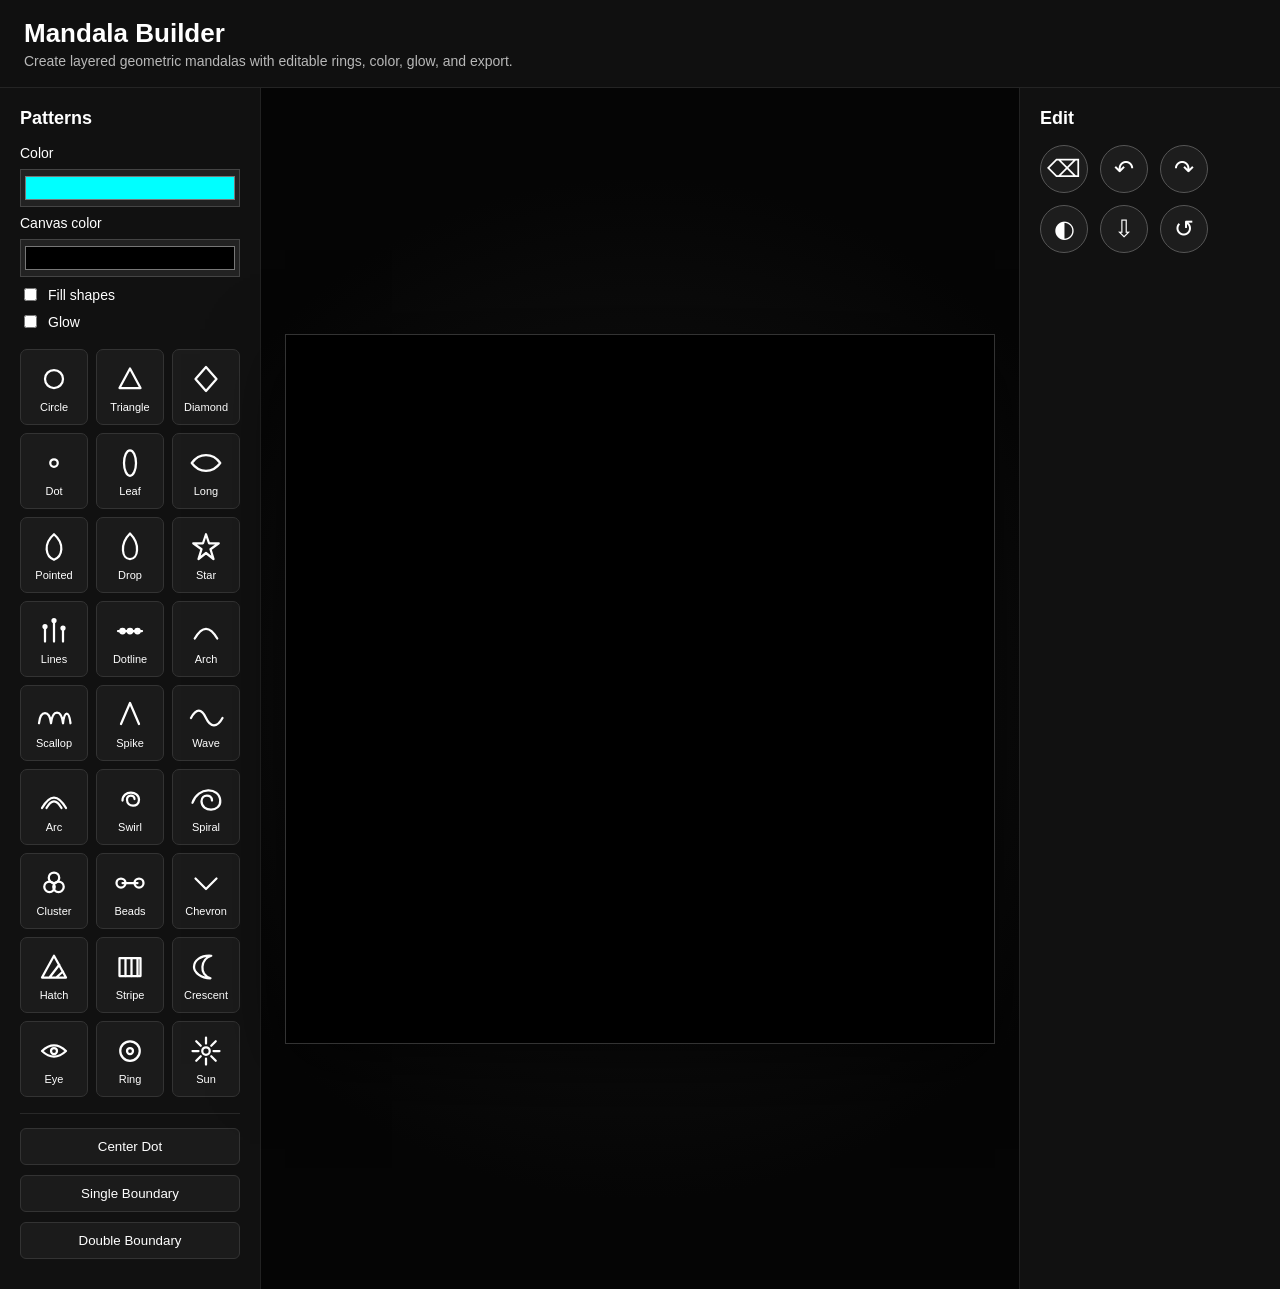
<file: index.html>
<!DOCTYPE html>
<html>
<head>
    <title>Mandala Builder</title>
    <link rel="stylesheet" href="style.css">
</head>

<body>

<header class="app-header">
    <div>
        <h1>Mandala Builder</h1>
        <p>Create layered geometric mandalas with editable rings, color, glow, and export.</p>
    </div>
</header>

<div class="container">

    <div class="sidebar">

        <h2>Patterns</h2>

        <div class="style-controls">
            <label for="colorPicker">Color</label>
            <input id="colorPicker" type="color" value="#00ffff">

            <label for="backgroundPicker">Canvas color</label>
            <input id="backgroundPicker" type="color" value="#000000">

            <label class="checkbox-control">
                <input id="fillToggle" type="checkbox">
                Fill shapes
            </label>

            <label class="checkbox-control">
                <input id="glowToggle" type="checkbox">
                Glow
            </label>
        </div>

        <div class="motif-grid">
            <button class="motif-button" onclick="addRing('circle')" title="Circle"><svg viewBox="0 0 48 48"><circle cx="24" cy="24" r="12"/></svg><span>Circle</span></button>
            <button class="motif-button" onclick="addRing('triangle')" title="Triangle"><svg viewBox="0 0 48 48"><path d="M24 10 L38 36 L10 36 Z"/></svg><span>Triangle</span></button>
            <button class="motif-button" onclick="addRing('diamond')" title="Diamond"><svg viewBox="0 0 48 48"><path d="M24 8 L38 24 L24 40 L10 24 Z"/></svg><span>Diamond</span></button>
            <button class="motif-button" onclick="addRing('dot')" title="Dot"><svg viewBox="0 0 48 48"><circle cx="24" cy="24" r="5"/></svg><span>Dot</span></button>
            <button class="motif-button" onclick="addRing('leaf')" title="Leaf"><svg viewBox="0 0 48 48"><ellipse cx="24" cy="24" rx="8" ry="17"/></svg><span>Leaf</span></button>
            <button class="motif-button" onclick="addRing('long-petal')" title="Long Drop"><svg viewBox="0 0 48 48"><path d="M5 24 C15 10 33 10 43 24 C33 38 15 38 5 24 Z"/></svg><span>Long</span></button>
            <button class="motif-button" onclick="addRing('pointed-petal')" title="Pointed Petal"><svg viewBox="0 0 48 48"><path d="M24 7 C39 20 35 37 24 41 C13 37 9 20 24 7 Z"/></svg><span>Pointed</span></button>
            <button class="motif-button" onclick="addRing('teardrop')" title="Drop Petal"><svg viewBox="0 0 48 48"><path d="M24 6 C38 20 35 40 24 40 C13 40 10 20 24 6 Z"/></svg><span>Drop</span></button>
            <button class="motif-button" onclick="addRing('star')" title="Star"><svg viewBox="0 0 48 48"><path d="M24 7 L28 19 L41 19 L30 27 L34 40 L24 32 L14 40 L18 27 L7 19 L20 19 Z"/></svg><span>Star</span></button>
            <button class="motif-button" onclick="addRing('line-sprout')" title="Lines"><svg viewBox="0 0 48 48"><path d="M12 38 V18 M24 38 V10 M36 38 V20"/><circle cx="12" cy="18" r="2"/><circle cx="24" cy="10" r="2"/><circle cx="36" cy="20" r="2"/></svg><span>Lines</span></button>
            <button class="motif-button" onclick="addRing('dot-line')" title="Dot Line"><svg viewBox="0 0 48 48"><path d="M8 24 H40"/><circle cx="14" cy="24" r="3"/><circle cx="24" cy="24" r="3"/><circle cx="34" cy="24" r="3"/></svg><span>Dotline</span></button>
            <button class="motif-button" onclick="addRing('arch')" title="Arch"><svg viewBox="0 0 48 48"><path d="M9 34 Q24 8 39 34"/></svg><span>Arch</span></button>
            <button class="motif-button" onclick="addRing('small-arch')" title="Scallop"><svg viewBox="0 0 48 48"><path d="M4 35 C6 17 18 17 20 35 C22 16 34 16 36 35 C38 18 44 18 46 35"/></svg><span>Scallop</span></button>
            <button class="motif-button" onclick="addRing('spike')" title="Spike"><svg viewBox="0 0 48 48"><path d="M12 36 L24 8 L36 36"/></svg><span>Spike</span></button>
            <button class="motif-button" onclick="addRing('wave')" title="Wave"><svg viewBox="0 0 48 48"><path d="M4 28 C11 15 18 15 24 28 C30 41 39 41 46 28"/></svg><span>Wave</span></button>
            <button class="motif-button" onclick="addRing('arc-band')" title="Arc Band"><svg viewBox="0 0 48 48"><path d="M8 36 Q24 8 40 36 M14 36 Q24 18 34 36"/></svg><span>Arc</span></button>
            <button class="motif-button" onclick="addRing('swirl')" title="Swirl"><svg viewBox="0 0 48 48"><path d="M14 26 C14 12 36 12 36 25 C36 36 20 35 20 25 C20 18 30 18 30 24"/></svg><span>Swirl</span></button>
            <button class="motif-button" onclick="addRing('spiral')" title="Spiral"><svg viewBox="0 0 48 48"><path d="M6 29 C13 7 42 8 43 26 C44 42 18 42 18 27 C18 17 32 17 32 26"/></svg><span>Spiral</span></button>
            <button class="motif-button" onclick="addRing('cluster')" title="Cluster"><svg viewBox="0 0 48 48"><circle cx="18" cy="29" r="7"/><circle cx="30" cy="29" r="7"/><circle cx="24" cy="17" r="7"/></svg><span>Cluster</span></button>
            <button class="motif-button" onclick="addRing('bead-link')" title="Bead Link"><svg viewBox="0 0 48 48"><path d="M14 24 H34"/><circle cx="12" cy="24" r="6"/><circle cx="36" cy="24" r="6"/></svg><span>Beads</span></button>
            <button class="motif-button" onclick="addRing('chevron')" title="Chevron"><svg viewBox="0 0 48 48"><path d="M10 18 L24 32 L38 18"/></svg><span>Chevron</span></button>
            <button class="motif-button" onclick="addRing('hatch-triangle')" title="Hatched Triangle"><svg viewBox="0 0 48 48"><path d="M24 9 L40 38 L8 38 Z M18 38 L31 21 M27 38 L36 30"/></svg><span>Hatch</span></button>
            <button class="motif-button" onclick="addRing('stripe-block')" title="Stripe Block"><svg viewBox="0 0 48 48"><rect x="10" y="12" width="28" height="24"/><path d="M18 12 V36 M26 12 V36 M34 12 V36"/></svg><span>Stripe</span></button>
            <button class="motif-button" onclick="addRing('crescent')" title="Crescent"><svg viewBox="0 0 48 48"><path d="M31 9 C17 13 14 34 30 39 C17 39 8 31 8 24 C8 15 17 8 31 9 Z"/></svg><span>Crescent</span></button>
            <button class="motif-button" onclick="addRing('eye')" title="Eye"><svg viewBox="0 0 48 48"><path d="M8 24 Q24 9 40 24 Q24 39 8 24 Z"/><circle cx="24" cy="24" r="4"/></svg><span>Eye</span></button>
            <button class="motif-button" onclick="addRing('ring-dot')" title="Ring Dot"><svg viewBox="0 0 48 48"><circle cx="24" cy="24" r="13"/><circle cx="24" cy="24" r="4"/></svg><span>Ring</span></button>
            <button class="motif-button" onclick="addRing('sunburst')" title="Sunburst"><svg viewBox="0 0 48 48"><circle cx="24" cy="24" r="5"/><path d="M24 6 V14 M24 34 V42 M6 24 H14 M34 24 H42 M11 11 L17 17 M31 31 L37 37 M37 11 L31 17 M17 31 L11 37"/></svg><span>Sun</span></button>
        </div>

        <div class="special-actions">
            <button onclick="addCenterDot()">Center Dot</button>
            <button onclick="addBoundary()">Single Boundary</button>
            <button onclick="addDoubleBoundary()">Double Boundary</button>
        </div>

    </div>

    <div class="canvas-container">

        <svg
            id="mandala"
            width="800"
            height="800"
            viewBox="0 0 800 800">
        </svg>

    </div>

    <div class="tools-panel">

        <h2>Edit</h2>

        <div class="icon-tools">
            <button class="icon-button" onclick="eraseLast()" aria-label="Manual eraser" title="Manual eraser">
                &#9003;
            </button>

            <button class="icon-button" onclick="toggleReverse()" aria-label="Undo" title="Undo">
                &#8630;
            </button>

            <button class="icon-button" onclick="toggleInverse()" aria-label="Redo" title="Redo">
                &#8631;
            </button>

            <button class="icon-button" onclick="toggleInvertElement()" aria-label="Invert element" title="Invert element">
                &#9680;
            </button>

            <button class="icon-button" onclick="downloadArtwork()" aria-label="Download JPG" title="Download JPG">
                &#8681;
            </button>

            <button class="icon-button" onclick="resetCanvas()" aria-label="Reset canvas" title="Reset canvas">
                &#8634;
            </button>
        </div>

    </div>

</div>

<script src="script.js"></script>

</body>
</html>
</file>
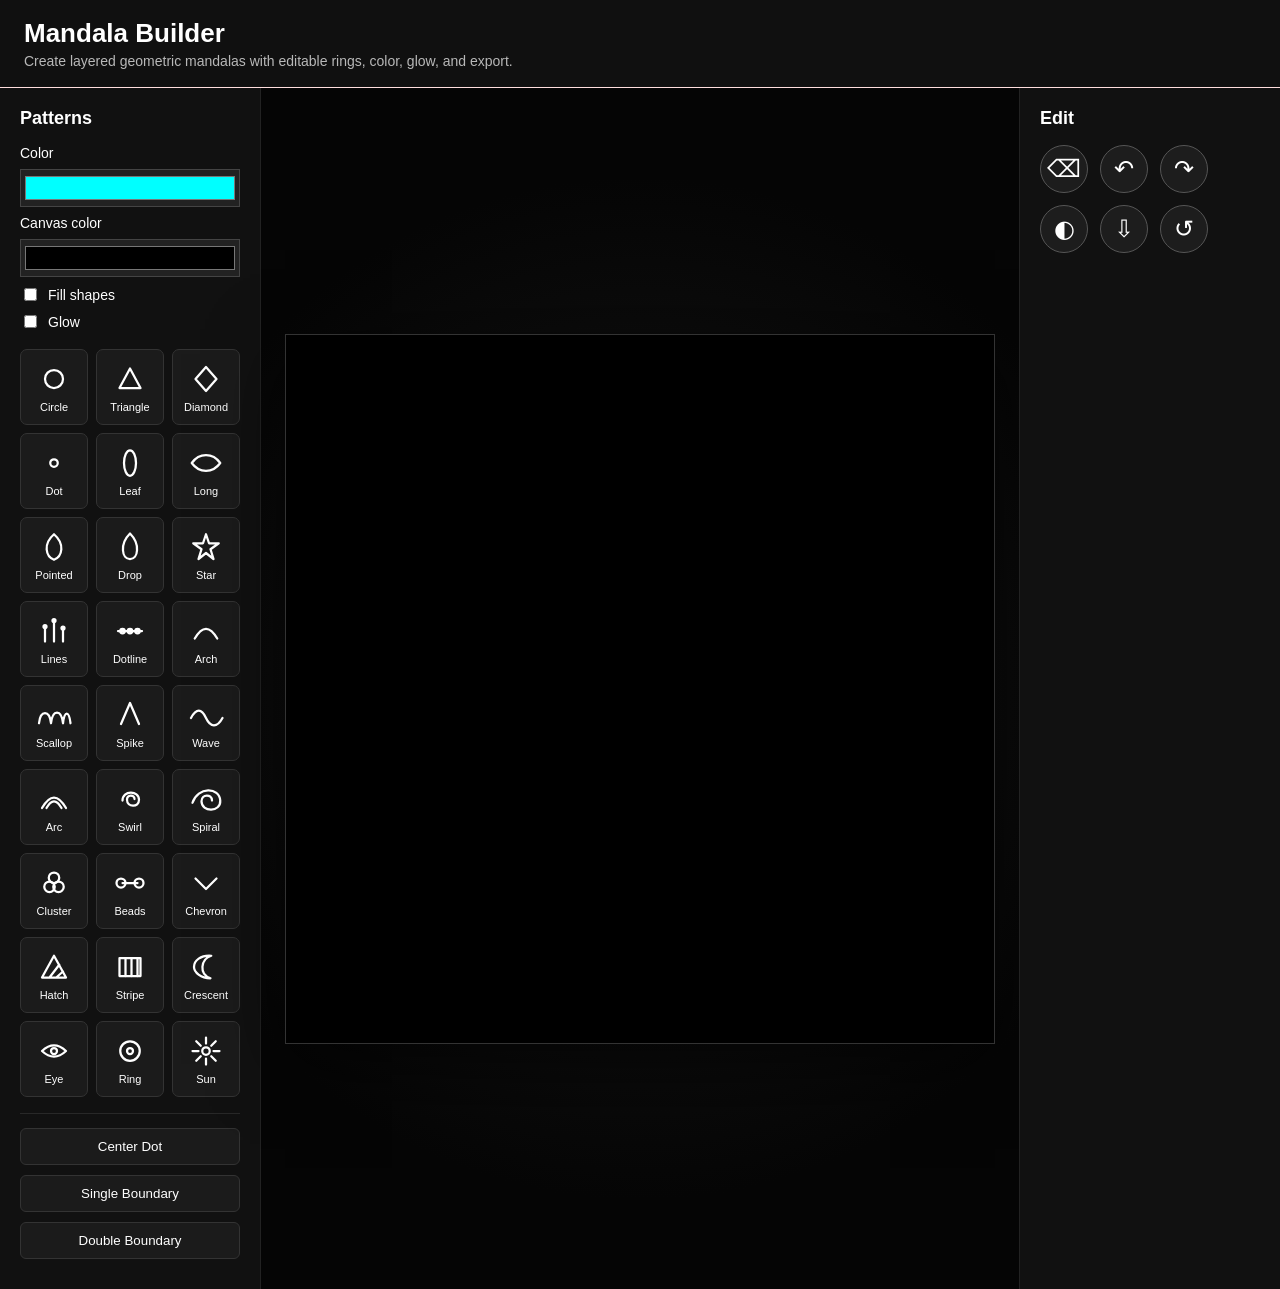
<file: mandala-builder.html>
<!DOCTYPE html>
<html>
<head>
    <title>Mandala Builder</title>
    <style>
body{
    margin:0;
    min-height:100vh;
    background:#070707;
    color:white;
    font-family:Arial, sans-serif;
}

.app-header{
    display:flex;
    align-items:center;
    justify-content:space-between;
    padding:18px 24px;
    border-bottom:1px solid #ffdede;
    background:#101010;
}

.app-header h1{
    margin:0;
    font-size:26px;
    font-weight:700;
}

.app-header p{
    margin:4px 0 0;
    color:#b8b8b8;
    font-size:14px;
}

.container{
    display:flex;
    min-height:calc(100vh - 82px);
}

.sidebar,
.tools-panel{
    width:220px;
    padding:20px;
    background:#111;
}

.sidebar{
    border-right:1px solid #222;
}

.tools-panel{
    border-left:1px solid #222;
}

.sidebar h2,
.tools-panel h2{
    margin:0 0 16px;
    font-size:18px;
}

.style-controls{
    display:grid;
    gap:8px;
    margin-bottom:18px;
}

.style-controls label{
    font-size:14px;
}

.style-controls input[type="color"]{
    width:100%;
    height:38px;
    padding:2px;
    border:1px solid #444;
    background:#222;
}

.checkbox-control{
    display:flex;
    align-items:center;
    gap:8px;
}

.checkbox-control input{
    width:auto;
}

.motif-grid{
    display:grid;
    grid-template-columns:repeat(3, 1fr);
    gap:8px;
    margin-bottom:16px;
}

.motif-button{
    display:flex;
    flex-direction:column;
    align-items:center;
    justify-content:center;
    min-height:76px;
    margin:0;
    padding:8px 4px;
    border-radius:7px;
}

.motif-button svg{
    width:36px;
    height:36px;
    border:0;
    box-shadow:none;
    background:transparent;
    fill:none;
    stroke:currentColor;
    stroke-width:3;
    stroke-linecap:round;
    stroke-linejoin:round;
}

.motif-button span{
    margin-top:5px;
    font-size:11px;
    line-height:1;
}

.special-actions{
    padding-top:14px;
    border-top:1px solid #282828;
}

button{
    width:100%;
    margin-bottom:10px;
    padding:10px;
    border:1px solid #333;
    border-radius:6px;
    background:#1b1b1b;
    color:white;
    cursor:pointer;
}

button:hover{
    border-color:#777;
    background:#242424;
}

.icon-tools{
    display:grid;
    grid-template-columns:repeat(3, 48px);
    gap:12px;
}

.icon-button{
    width:48px;
    height:48px;
    margin:0;
    padding:0;
    border-radius:50%;
    border:1px solid #555;
    background:#1d1d1d;
    color:white;
    font-size:24px;
    line-height:1;
    cursor:pointer;
}

.icon-button:hover,
body.eraser-mode button[onclick="eraseLast()"],
body.invert-element-mode button[onclick="toggleInvertElement()"]{
    border-color:white;
    outline:2px solid white;
}

.canvas-container{
    flex:1;
    display:flex;
    justify-content:center;
    align-items:center;
    padding:24px;
    background:radial-gradient(circle at center, #171717 0%, #050505 72%);
}

#mandala{
    width:min(800px, 100%);
    height:auto;
    background:#000;
    border:1px solid #333;
    box-shadow:0 20px 70px rgba(0,0,0,0.55);
}

body.eraser-mode svg{
    cursor:crosshair;
}

body.invert-element-mode svg{
    cursor:cell;
}

body.eraser-mode svg [data-action],
body.invert-element-mode svg [data-action]{
    cursor:pointer;
}

    </style>
</head>

<body>

<header class="app-header">
    <div>
        <h1>Mandala Builder</h1>
        <p>Create layered geometric mandalas with editable rings, color, glow, and export.</p>
    </div>
</header>

<div class="container">

    <div class="sidebar">

        <h2>Patterns</h2>

        <div class="style-controls">
            <label for="colorPicker">Color</label>
            <input id="colorPicker" type="color" value="#00ffff">

            <label for="backgroundPicker">Canvas color</label>
            <input id="backgroundPicker" type="color" value="#000000">

            <label class="checkbox-control">
                <input id="fillToggle" type="checkbox">
                Fill shapes
            </label>

            <label class="checkbox-control">
                <input id="glowToggle" type="checkbox">
                Glow
            </label>
        </div>

        <div class="motif-grid">
            <button class="motif-button" onclick="addRing('circle')" title="Circle"><svg viewBox="0 0 48 48"><circle cx="24" cy="24" r="12"/></svg><span>Circle</span></button>
            <button class="motif-button" onclick="addRing('triangle')" title="Triangle"><svg viewBox="0 0 48 48"><path d="M24 10 L38 36 L10 36 Z"/></svg><span>Triangle</span></button>
            <button class="motif-button" onclick="addRing('diamond')" title="Diamond"><svg viewBox="0 0 48 48"><path d="M24 8 L38 24 L24 40 L10 24 Z"/></svg><span>Diamond</span></button>
            <button class="motif-button" onclick="addRing('dot')" title="Dot"><svg viewBox="0 0 48 48"><circle cx="24" cy="24" r="5"/></svg><span>Dot</span></button>
            <button class="motif-button" onclick="addRing('leaf')" title="Leaf"><svg viewBox="0 0 48 48"><ellipse cx="24" cy="24" rx="8" ry="17"/></svg><span>Leaf</span></button>
            <button class="motif-button" onclick="addRing('long-petal')" title="Long Drop"><svg viewBox="0 0 48 48"><path d="M5 24 C15 10 33 10 43 24 C33 38 15 38 5 24 Z"/></svg><span>Long</span></button>
            <button class="motif-button" onclick="addRing('pointed-petal')" title="Pointed Petal"><svg viewBox="0 0 48 48"><path d="M24 7 C39 20 35 37 24 41 C13 37 9 20 24 7 Z"/></svg><span>Pointed</span></button>
            <button class="motif-button" onclick="addRing('teardrop')" title="Drop Petal"><svg viewBox="0 0 48 48"><path d="M24 6 C38 20 35 40 24 40 C13 40 10 20 24 6 Z"/></svg><span>Drop</span></button>
            <button class="motif-button" onclick="addRing('star')" title="Star"><svg viewBox="0 0 48 48"><path d="M24 7 L28 19 L41 19 L30 27 L34 40 L24 32 L14 40 L18 27 L7 19 L20 19 Z"/></svg><span>Star</span></button>
            <button class="motif-button" onclick="addRing('line-sprout')" title="Lines"><svg viewBox="0 0 48 48"><path d="M12 38 V18 M24 38 V10 M36 38 V20"/><circle cx="12" cy="18" r="2"/><circle cx="24" cy="10" r="2"/><circle cx="36" cy="20" r="2"/></svg><span>Lines</span></button>
            <button class="motif-button" onclick="addRing('dot-line')" title="Dot Line"><svg viewBox="0 0 48 48"><path d="M8 24 H40"/><circle cx="14" cy="24" r="3"/><circle cx="24" cy="24" r="3"/><circle cx="34" cy="24" r="3"/></svg><span>Dotline</span></button>
            <button class="motif-button" onclick="addRing('arch')" title="Arch"><svg viewBox="0 0 48 48"><path d="M9 34 Q24 8 39 34"/></svg><span>Arch</span></button>
            <button class="motif-button" onclick="addRing('small-arch')" title="Scallop"><svg viewBox="0 0 48 48"><path d="M4 35 C6 17 18 17 20 35 C22 16 34 16 36 35 C38 18 44 18 46 35"/></svg><span>Scallop</span></button>
            <button class="motif-button" onclick="addRing('spike')" title="Spike"><svg viewBox="0 0 48 48"><path d="M12 36 L24 8 L36 36"/></svg><span>Spike</span></button>
            <button class="motif-button" onclick="addRing('wave')" title="Wave"><svg viewBox="0 0 48 48"><path d="M4 28 C11 15 18 15 24 28 C30 41 39 41 46 28"/></svg><span>Wave</span></button>
            <button class="motif-button" onclick="addRing('arc-band')" title="Arc Band"><svg viewBox="0 0 48 48"><path d="M8 36 Q24 8 40 36 M14 36 Q24 18 34 36"/></svg><span>Arc</span></button>
            <button class="motif-button" onclick="addRing('swirl')" title="Swirl"><svg viewBox="0 0 48 48"><path d="M14 26 C14 12 36 12 36 25 C36 36 20 35 20 25 C20 18 30 18 30 24"/></svg><span>Swirl</span></button>
            <button class="motif-button" onclick="addRing('spiral')" title="Spiral"><svg viewBox="0 0 48 48"><path d="M6 29 C13 7 42 8 43 26 C44 42 18 42 18 27 C18 17 32 17 32 26"/></svg><span>Spiral</span></button>
            <button class="motif-button" onclick="addRing('cluster')" title="Cluster"><svg viewBox="0 0 48 48"><circle cx="18" cy="29" r="7"/><circle cx="30" cy="29" r="7"/><circle cx="24" cy="17" r="7"/></svg><span>Cluster</span></button>
            <button class="motif-button" onclick="addRing('bead-link')" title="Bead Link"><svg viewBox="0 0 48 48"><path d="M14 24 H34"/><circle cx="12" cy="24" r="6"/><circle cx="36" cy="24" r="6"/></svg><span>Beads</span></button>
            <button class="motif-button" onclick="addRing('chevron')" title="Chevron"><svg viewBox="0 0 48 48"><path d="M10 18 L24 32 L38 18"/></svg><span>Chevron</span></button>
            <button class="motif-button" onclick="addRing('hatch-triangle')" title="Hatched Triangle"><svg viewBox="0 0 48 48"><path d="M24 9 L40 38 L8 38 Z M18 38 L31 21 M27 38 L36 30"/></svg><span>Hatch</span></button>
            <button class="motif-button" onclick="addRing('stripe-block')" title="Stripe Block"><svg viewBox="0 0 48 48"><rect x="10" y="12" width="28" height="24"/><path d="M18 12 V36 M26 12 V36 M34 12 V36"/></svg><span>Stripe</span></button>
            <button class="motif-button" onclick="addRing('crescent')" title="Crescent"><svg viewBox="0 0 48 48"><path d="M31 9 C17 13 14 34 30 39 C17 39 8 31 8 24 C8 15 17 8 31 9 Z"/></svg><span>Crescent</span></button>
            <button class="motif-button" onclick="addRing('eye')" title="Eye"><svg viewBox="0 0 48 48"><path d="M8 24 Q24 9 40 24 Q24 39 8 24 Z"/><circle cx="24" cy="24" r="4"/></svg><span>Eye</span></button>
            <button class="motif-button" onclick="addRing('ring-dot')" title="Ring Dot"><svg viewBox="0 0 48 48"><circle cx="24" cy="24" r="13"/><circle cx="24" cy="24" r="4"/></svg><span>Ring</span></button>
            <button class="motif-button" onclick="addRing('sunburst')" title="Sunburst"><svg viewBox="0 0 48 48"><circle cx="24" cy="24" r="5"/><path d="M24 6 V14 M24 34 V42 M6 24 H14 M34 24 H42 M11 11 L17 17 M31 31 L37 37 M37 11 L31 17 M17 31 L11 37"/></svg><span>Sun</span></button>
        </div>

        <div class="special-actions">
            <button onclick="addCenterDot()">Center Dot</button>
            <button onclick="addBoundary()">Single Boundary</button>
            <button onclick="addDoubleBoundary()">Double Boundary</button>
        </div>

    </div>

    <div class="canvas-container">

        <svg
            id="mandala"
            width="800"
            height="800"
            viewBox="0 0 800 800">
        </svg>

    </div>

    <div class="tools-panel">

        <h2>Edit</h2>

        <div class="icon-tools">
            <button class="icon-button" onclick="eraseLast()" aria-label="Manual eraser" title="Manual eraser">
                &#9003;
            </button>

            <button class="icon-button" onclick="toggleReverse()" aria-label="Undo" title="Undo">
                &#8630;
            </button>

            <button class="icon-button" onclick="toggleInverse()" aria-label="Redo" title="Redo">
                &#8631;
            </button>

            <button class="icon-button" onclick="toggleInvertElement()" aria-label="Invert element" title="Invert element">
                &#9680;
            </button>

            <button class="icon-button" onclick="downloadArtwork()" aria-label="Download JPG" title="Download JPG">
                &#8681;
            </button>

            <button class="icon-button" onclick="resetCanvas()" aria-label="Reset canvas" title="Reset canvas">
                &#8634;
            </button>
        </div>

    </div>

</div>

<script>
const svg = document.getElementById("mandala");
const colorPicker = document.getElementById("colorPicker");
const backgroundPicker = document.getElementById("backgroundPicker");
const fillToggle = document.getElementById("fillToggle");
const glowToggle = document.getElementById("glowToggle");

const SVG_NS = "http://www.w3.org/2000/svg";
const CENTER_X = 400;
const CENTER_Y = 400;
const DEFAULT_MOTIF_SPACING = 32;
const MIN_MOTIFS_PER_RING = 18;
const MAX_MOTIFS_PER_RING = 96;
const MOTIF_SPACING = {
    "long-petal": 52,
    "line-sprout": 42,
    "dot-line": 40,
    "small-arch": 46,
    "wave": 48,
    "arc-band": 48,
    "swirl": 38,
    "spiral": 46,
    "cluster": 42,
    "bead-link": 48,
    "chevron": 38,
    "hatch-triangle": 42,
    "stripe-block": 40,
    "eye": 44,
    "sunburst": 42,
    "star": 34,
    "teardrop": 34,
    "pointed-petal": 36,
    "leaf": 32,
    "triangle": 34,
    "diamond": 34,
    "circle": 30,
    "ring-dot": 34,
    "crescent": 38
};

let currentRadius = 50;
let eraserMode = false;
let invertElementMode = false;
const actionHistory = [];
const removedActions = [];

const defs = createSvgElement("defs", {});
const glowFilter = createSvgElement("filter", {
    id: "glow",
    x: "-50%",
    y: "-50%",
    width: "200%",
    height: "200%"
});
const blur = createSvgElement("feGaussianBlur", {
    stdDeviation: 4,
    result: "coloredBlur"
});
const merge = createSvgElement("feMerge", {});
const glowMerge = createSvgElement("feMergeNode", {
    in: "coloredBlur"
});
const shapeMerge = createSvgElement("feMergeNode", {
    in: "SourceGraphic"
});

merge.appendChild(glowMerge);
merge.appendChild(shapeMerge);
glowFilter.appendChild(blur);
glowFilter.appendChild(merge);
defs.appendChild(glowFilter);
svg.appendChild(defs);

const backgroundRect = createSvgElement("rect", {
    x: 0,
    y: 0,
    width: 800,
    height: 800,
    fill: backgroundPicker.value
});

svg.appendChild(backgroundRect);
backgroundPicker.addEventListener("input", () => {
    backgroundRect.setAttribute("fill", backgroundPicker.value);
});

function createSvgElement(tag, attributes) {
    const element = document.createElementNS(SVG_NS, tag);

    Object.entries(attributes).forEach(([name, value]) => {
        element.setAttribute(name, value);
    });

    return element;
}

function polygonPoints(points) {
    return points.map(([x, y]) => `${x},${y}`).join(" ");
}

function starPoints(cx, cy, outerRadius, innerRadius, points = 5) {
    const coords = [];

    for (let i = 0; i < points * 2; i++) {
        const radius = i % 2 === 0 ? outerRadius : innerRadius;
        const angle = -Math.PI / 2 + (i * Math.PI) / points;

        coords.push([
            cx + radius * Math.cos(angle),
            cy + radius * Math.sin(angle)
        ]);
    }

    return polygonPoints(coords);
}

function getCurrentStyle(canFill = true) {
    const color = colorPicker.value;
    const shouldFill = canFill && fillToggle.checked;
    const style = {
        fill: shouldFill ? color : "none",
        stroke: color,
        "stroke-width": 2
    };

    if (glowToggle.checked) {
        style.filter = "url(#glow)";
    }

    return style;
}

function styleAttributes(extraAttributes = {}, canFill = true) {
    return {
        ...getCurrentStyle(canFill),
        ...extraAttributes
    };
}

function recordAction(action) {
    actionHistory.push(action);
    removedActions.length = 0;
}

function updateEraserMode() {
    document.body.classList.toggle("eraser-mode", eraserMode);
}

function updateInvertElementMode() {
    document.body.classList.toggle("invert-element-mode", invertElementMode);
}

function removeActionAt(index) {
    const action = actionHistory.splice(index, 1)[0];

    if (!action) {
        return;
    }

    action.removedFromEnd = index === actionHistory.length;
    action.element.remove();
    removedActions.push(action);

    if (action.removedFromEnd) {
        currentRadius = action.previousRadius;
    }
}

function removeLastOfType(type) {
    const index = actionHistory.map(action => action.type).lastIndexOf(type);

    if (index === -1) {
        return;
    }

    removeActionAt(index);
}

function findActionIndexByElement(element) {
    return actionHistory.findIndex(action => action.element === element);
}

function getActionGroup(element) {
    let currentElement = element;

    while (currentElement && currentElement !== svg) {
        if (currentElement.getAttribute("data-action")) {
            return currentElement;
        }

        currentElement = currentElement.parentNode;
    }

    return null;
}

function invertHexColor(color) {
    const trimmedColor = color.trim();

    if (!trimmedColor.startsWith("#")) {
        return trimmedColor;
    }

    const hex = trimmedColor.slice(1);
    const fullHex = hex.length === 3
        ? hex.split("").map(character => character + character).join("")
        : hex;

    if (fullHex.length !== 6) {
        return trimmedColor;
    }

    const inverted = (0xFFFFFF ^ parseInt(fullHex, 16))
        .toString(16)
        .padStart(6, "0");

    return `#${inverted}`;
}

function invertElementColors(actionGroup) {
    const elements = [actionGroup, ...actionGroup.querySelectorAll("*")];

    elements.forEach(element => {
        ["fill", "stroke"].forEach(attribute => {
            const color = element.getAttribute(attribute);

            if (color && color !== "none") {
                element.setAttribute(attribute, invertHexColor(color));
            }
        });
    });
}

function motifGroup(children) {
    const group = createSvgElement("g", {});

    children.forEach(child => group.appendChild(child));

    return group;
}

function tangentRotation(angle, x, y) {
    return `rotate(${angle + 90} ${x} ${y})`;
}

function getMotifCount(radius, type) {
    const circumference = 2 * Math.PI * radius;
    const spacing = MOTIF_SPACING[type] || DEFAULT_MOTIF_SPACING;
    const count = Math.floor(circumference / spacing);

    return Math.max(MIN_MOTIFS_PER_RING, Math.min(MAX_MOTIFS_PER_RING, count));
}

function drawMotif(type, x, y, angle) {
    let motif;

    if (type === "circle") {
        motif = createSvgElement("circle", styleAttributes({
            cx: x,
            cy: y,
            r: 10
        }));
    }

    if (type === "triangle") {
        motif = createSvgElement("polygon", styleAttributes({
            points: polygonPoints([
                [x, y - 16],
                [x - 12, y + 12],
                [x + 12, y + 12]
            ]),
            transform: `rotate(${angle + 90} ${x} ${y})`
        }));
    }

    if (type === "long-petal") {
        motif = createSvgElement("path", styleAttributes({
            d: [
                `M ${x - 23} ${y}`,
                `C ${x - 10} ${y - 13}, ${x + 10} ${y - 13}, ${x + 23} ${y}`,
                `C ${x + 10} ${y + 13}, ${x - 10} ${y + 13}, ${x - 23} ${y}`,
                "Z"
            ].join(" "),
            transform: tangentRotation(angle, x, y)
        }));
    }

    if (type === "leaf") {
        motif = createSvgElement("ellipse", styleAttributes({
            cx: x,
            cy: y,
            rx: 8,
            ry: 18,
            transform: `rotate(${angle} ${x} ${y})`
        }));
    }

    if (type === "diamond") {
        motif = createSvgElement("polygon", styleAttributes({
            points: polygonPoints([
                [x, y - 18],
                [x + 10, y],
                [x, y + 18],
                [x - 10, y]
            ]),
            transform: `rotate(${angle} ${x} ${y})`
        }));
    }

    if (type === "pointed-petal") {
        motif = createSvgElement("path", styleAttributes({
            d: [
                `M ${x} ${y - 24}`,
                `C ${x + 18} ${y - 8}, ${x + 14} ${y + 18}, ${x} ${y + 23}`,
                `C ${x - 14} ${y + 18}, ${x - 18} ${y - 8}, ${x} ${y - 24}`,
                "Z"
            ].join(" "),
            transform: `rotate(${angle} ${x} ${y})`
        }));
    }

    if (type === "dot") {
        motif = createSvgElement("circle", styleAttributes({
            cx: x,
            cy: y,
            r: 4
        }));
    }

    if (type === "line-sprout") {
        motif = motifGroup([
            createSvgElement("path", styleAttributes({
                d: `M ${x - 10} ${y + 13} V ${y - 8} M ${x} ${y + 13} V ${y - 18} M ${x + 10} ${y + 13} V ${y - 4}`,
                "stroke-linecap": "round"
            }, false)),
            createSvgElement("circle", styleAttributes({ cx: x - 10, cy: y - 8, r: 3 })),
            createSvgElement("circle", styleAttributes({ cx: x, cy: y - 18, r: 3 })),
            createSvgElement("circle", styleAttributes({ cx: x + 10, cy: y - 4, r: 3 }))
        ]);
        motif.setAttribute("transform", tangentRotation(angle, x, y));
    }

    if (type === "dot-line") {
        motif = motifGroup([
            createSvgElement("path", styleAttributes({
                d: `M ${x - 20} ${y + 3} Q ${x} ${y - 8} ${x + 20} ${y + 3}`,
                "stroke-linecap": "round"
            }, false)),
            createSvgElement("circle", styleAttributes({ cx: x - 12, cy: y, r: 3 })),
            createSvgElement("circle", styleAttributes({ cx: x, cy: y - 4, r: 3 })),
            createSvgElement("circle", styleAttributes({ cx: x + 12, cy: y, r: 3 }))
        ]);
        motif.setAttribute("transform", tangentRotation(angle, x, y));
    }

    if (type === "star") {
        motif = createSvgElement("polygon", styleAttributes({
            points: starPoints(x, y, 16, 7),
            transform: `rotate(${angle + 90} ${x} ${y})`
        }));
    }

    if (type === "arch") {
        motif = createSvgElement("path", styleAttributes({
            d: `M ${x - 18} ${y + 14} Q ${x} ${y - 24} ${x + 18} ${y + 14}`,
            transform: `rotate(${angle} ${x} ${y})`
        }, false));
    }

    if (type === "small-arch") {
        motif = createSvgElement("path", styleAttributes({
            d: `M ${x - 24} ${y + 12} C ${x - 22} ${y - 6}, ${x - 10} ${y - 6}, ${x - 8} ${y + 12} C ${x - 6} ${y - 7}, ${x + 6} ${y - 7}, ${x + 8} ${y + 12} C ${x + 10} ${y - 6}, ${x + 22} ${y - 6}, ${x + 24} ${y + 12}`,
            "stroke-linecap": "round",
            transform: tangentRotation(angle, x, y)
        }, false));
    }

    if (type === "spike") {
        motif = createSvgElement("path", styleAttributes({
            d: `M ${x - 14} ${y + 16} L ${x} ${y - 22} L ${x + 14} ${y + 16}`,
            transform: `rotate(${angle} ${x} ${y})`
        }, false));
    }

    if (type === "wave") {
        motif = createSvgElement("path", styleAttributes({
            d: `M ${x - 24} ${y + 4} C ${x - 17} ${y - 9}, ${x - 10} ${y - 9}, ${x - 4} ${y + 4} C ${x + 2} ${y + 17}, ${x + 11} ${y + 17}, ${x + 18} ${y + 4} C ${x + 21} ${y - 2}, ${x + 23} ${y - 4}, ${x + 24} ${y - 4}`,
            "stroke-linecap": "round",
            transform: tangentRotation(angle, x, y)
        }, false));
    }

    if (type === "arc-band") {
        motif = motifGroup([
            createSvgElement("path", styleAttributes({
                d: `M ${x - 20} ${y + 17} Q ${x} ${y - 25} ${x + 20} ${y + 17}`,
                transform: tangentRotation(angle, x, y)
            }, false)),
            createSvgElement("path", styleAttributes({
                d: `M ${x - 11} ${y + 17} Q ${x} ${y - 4} ${x + 11} ${y + 17}`,
                transform: tangentRotation(angle, x, y)
            }, false))
        ]);
    }

    if (type === "teardrop") {
        motif = createSvgElement("path", styleAttributes({
            d: [
                `M ${x} ${y - 22}`,
                `C ${x + 18} ${y - 4}, ${x + 12} ${y + 20}, ${x} ${y + 20}`,
                `C ${x - 12} ${y + 20}, ${x - 18} ${y - 4}, ${x} ${y - 22}`,
                "Z"
            ].join(" "),
            transform: `rotate(${angle + 90} ${x} ${y})`
        }));
    }

    if (type === "swirl") {
        motif = createSvgElement("path", styleAttributes({
            d: [
                `M ${x - 14} ${y}`,
                `C ${x - 14} ${y - 12}, ${x + 14} ${y - 12}, ${x + 14} ${y}`,
                `C ${x + 14} ${y + 10}, ${x - 4} ${y + 10}, ${x - 4} ${y}`,
                `C ${x - 4} ${y - 5}, ${x + 5} ${y - 5}, ${x + 5} ${y}`
            ].join(" "),
            "stroke-linecap": "round",
            "stroke-linejoin": "round",
            transform: tangentRotation(angle, x, y)
        }, false));
    }

    if (type === "spiral") {
        motif = createSvgElement("path", styleAttributes({
            d: [
                `M ${x - 22} ${y + 8}`,
                `C ${x - 14} ${y - 14}, ${x + 17} ${y - 15}, ${x + 20} ${y + 5}`,
                `C ${x + 23} ${y + 22}, ${x - 3} ${y + 24}, ${x - 5} ${y + 7}`,
                `C ${x - 7} ${y - 4}, ${x + 8} ${y - 6}, ${x + 9} ${y + 3}`
            ].join(" "),
            "stroke-linecap": "round",
            transform: tangentRotation(angle, x, y)
        }, false));
    }

    if (type === "cluster") {
        motif = motifGroup([
            createSvgElement("circle", styleAttributes({ cx: x - 9, cy: y + 7, r: 7 })),
            createSvgElement("circle", styleAttributes({ cx: x + 9, cy: y + 7, r: 7 })),
            createSvgElement("circle", styleAttributes({ cx: x, cy: y - 10, r: 7 }))
        ]);
        motif.setAttribute("transform", tangentRotation(angle, x, y));
    }

    if (type === "bead-link") {
        motif = motifGroup([
            createSvgElement("path", styleAttributes({ d: `M ${x - 18} ${y} H ${x + 18}` }, false)),
            createSvgElement("circle", styleAttributes({ cx: x - 16, cy: y, r: 7 })),
            createSvgElement("circle", styleAttributes({ cx: x + 16, cy: y, r: 7 }))
        ]);
        motif.setAttribute("transform", tangentRotation(angle, x, y));
    }

    if (type === "chevron") {
        motif = createSvgElement("path", styleAttributes({
            d: `M ${x - 17} ${y - 9} L ${x} ${y + 11} L ${x + 17} ${y - 9}`,
            transform: tangentRotation(angle, x, y)
        }, false));
    }

    if (type === "hatch-triangle") {
        motif = motifGroup([
            createSvgElement("polygon", styleAttributes({
                points: polygonPoints([[x, y - 20], [x + 18, y + 16], [x - 18, y + 16]])
            })),
            createSvgElement("path", styleAttributes({
                d: `M ${x - 7} ${y + 16} L ${x + 7} ${y - 6} M ${x + 3} ${y + 16} L ${x + 13} ${y + 2}`
            }, false))
        ]);
        motif.setAttribute("transform", tangentRotation(angle, x, y));
    }

    if (type === "stripe-block") {
        motif = motifGroup([
            createSvgElement("rect", styleAttributes({
                x: x - 15,
                y: y - 15,
                width: 30,
                height: 30
            })),
            createSvgElement("path", styleAttributes({
                d: `M ${x - 5} ${y - 15} V ${y + 15} M ${x + 5} ${y - 15} V ${y + 15}`
            }, false))
        ]);
        motif.setAttribute("transform", tangentRotation(angle, x, y));
    }

    if (type === "crescent") {
        motif = createSvgElement("path", styleAttributes({
            d: [
                `M ${x + 11} ${y - 20}`,
                `C ${x - 11} ${y - 14}, ${x - 13} ${y + 15}, ${x + 10} ${y + 20}`,
                `C ${x - 8} ${y + 22}, ${x - 22} ${y + 11}, ${x - 22} ${y}`,
                `C ${x - 22} ${y - 13}, ${x - 8} ${y - 23}, ${x + 11} ${y - 20}`,
                "Z"
            ].join(" "),
            transform: `rotate(${angle} ${x} ${y})`
        }));
    }

    if (type === "eye") {
        motif = motifGroup([
            createSvgElement("path", styleAttributes({
                d: `M ${x - 21} ${y} Q ${x} ${y - 17} ${x + 21} ${y} Q ${x} ${y + 17} ${x - 21} ${y} Z`
            })),
            createSvgElement("circle", styleAttributes({ cx: x, cy: y, r: 4 }))
        ]);
        motif.setAttribute("transform", `rotate(${angle} ${x} ${y})`);
    }

    if (type === "ring-dot") {
        motif = motifGroup([
            createSvgElement("circle", styleAttributes({ cx: x, cy: y, r: 13 })),
            createSvgElement("circle", styleAttributes({ cx: x, cy: y, r: 4 }))
        ]);
    }

    if (type === "sunburst") {
        motif = motifGroup([
            createSvgElement("circle", styleAttributes({ cx: x, cy: y, r: 5 })),
            createSvgElement("path", styleAttributes({
                d: `M ${x} ${y - 22} V ${y - 12} M ${x} ${y + 12} V ${y + 22} M ${x - 22} ${y} H ${x - 12} M ${x + 12} ${y} H ${x + 22} M ${x - 15} ${y - 15} L ${x - 8} ${y - 8} M ${x + 8} ${y + 8} L ${x + 15} ${y + 15} M ${x + 15} ${y - 15} L ${x + 8} ${y - 8} M ${x - 8} ${y + 8} L ${x - 15} ${y + 15}`,
                "stroke-linecap": "round"
            }, false))
        ]);
        motif.setAttribute("transform", `rotate(${angle} ${x} ${y})`);
    }

    return motif;
}

function addRing(type) {
    const previousRadius = currentRadius;
    const nextRadius = currentRadius + 40;
    const motifCount = getMotifCount(currentRadius, type);
    const group = createSvgElement("g", {
        "data-action": type
    });

    for (let i = 0; i < motifCount; i++) {
        const angle = (360 / motifCount) * i;
        const rad = angle * Math.PI / 180;
        const x = CENTER_X + currentRadius * Math.cos(rad);
        const y = CENTER_Y + currentRadius * Math.sin(rad);
        const motif = drawMotif(type, x, y, angle);

        if (motif) {
            group.appendChild(motif);
        }
    }

    svg.appendChild(group);
    recordAction({
        type,
        element: group,
        previousRadius,
        nextRadius
    });

    currentRadius = nextRadius;
}

function addCenterDot() {
    const group = createSvgElement("g", {
        "data-action": "center-dot"
    });
    const outerDot = createSvgElement("circle", styleAttributes({
        cx: CENTER_X,
        cy: CENTER_Y,
        r: 12
    }));

    const innerDot = createSvgElement("circle", styleAttributes({
        cx: CENTER_X,
        cy: CENTER_Y,
        r: 5
    }));

    group.appendChild(outerDot);
    group.appendChild(innerDot);
    svg.appendChild(group);
    recordAction({
        type: "center-dot",
        element: group,
        previousRadius: currentRadius,
        nextRadius: currentRadius
    });
}

function addBoundary() {
    const previousRadius = currentRadius;
    const radius = Math.min(currentRadius, 380);
    const nextRadius = Math.min(radius + 30, 390);
    const group = createSvgElement("g", {
        "data-action": "boundary"
    });
    const boundary = createSvgElement("circle", styleAttributes({
        cx: CENTER_X,
        cy: CENTER_Y,
        r: radius,
        "stroke-width": 3
    }));

    group.appendChild(boundary);
    svg.appendChild(group);
    recordAction({
        type: "boundary",
        element: group,
        previousRadius,
        nextRadius
    });

    currentRadius = nextRadius;
}

function addDoubleBoundary() {
    const previousRadius = currentRadius;
    const radius = Math.min(currentRadius, 380);
    const nextRadius = Math.min(radius + 30, 390);
    const group = createSvgElement("g", {
        "data-action": "double-boundary"
    });
    const outerBoundary = createSvgElement("circle", styleAttributes({
        cx: CENTER_X,
        cy: CENTER_Y,
        r: radius,
        "stroke-width": 3
    }));
    const innerBoundary = createSvgElement("circle", styleAttributes({
        cx: CENTER_X,
        cy: CENTER_Y,
        r: Math.max(radius - 12, 1),
        "stroke-width": 3
    }));

    group.appendChild(outerBoundary);
    group.appendChild(innerBoundary);
    svg.appendChild(group);
    recordAction({
        type: "double-boundary",
        element: group,
        previousRadius,
        nextRadius
    });

    currentRadius = nextRadius;
}

function eraseLast() {
    eraserMode = !eraserMode;
    invertElementMode = false;
    updateEraserMode();
    updateInvertElementMode();
}

function toggleReverse() {
    removeActionAt(actionHistory.length - 1);
}

function toggleInverse() {
    const action = removedActions.pop();

    if (!action) {
        return;
    }

    svg.appendChild(action.element);
    actionHistory.push(action);

    if (action.removedFromEnd) {
        currentRadius = action.nextRadius;
    }
}

function toggleInvertElement() {
    invertElementMode = !invertElementMode;
    eraserMode = false;
    updateInvertElementMode();
    updateEraserMode();
}

function resetCanvas() {
    actionHistory.forEach(action => action.element.remove());
    removedActions.length = 0;
    actionHistory.length = 0;
    currentRadius = 50;
    eraserMode = false;
    invertElementMode = false;
    updateEraserMode();
    updateInvertElementMode();
}

function downloadArtwork() {
    const clone = svg.cloneNode(true);
    clone.setAttribute("xmlns", SVG_NS);

    const svgData = new XMLSerializer().serializeToString(clone);
    const svgBlob = new Blob([svgData], {
        type: "image/svg+xml;charset=utf-8"
    });
    const svgUrl = URL.createObjectURL(svgBlob);
    const image = new Image();

    image.onload = () => {
        const canvas = document.createElement("canvas");
        const context = canvas.getContext("2d");

        canvas.width = 800;
        canvas.height = 800;
        context.fillStyle = backgroundPicker.value;
        context.fillRect(0, 0, canvas.width, canvas.height);
        context.drawImage(image, 0, 0);

        canvas.toBlob(blob => {
            const url = URL.createObjectURL(blob);
            const link = document.createElement("a");

            link.href = url;
            link.download = "mandala-artwork.jpg";
            document.body.appendChild(link);
            link.click();
            link.remove();
            URL.revokeObjectURL(url);
            URL.revokeObjectURL(svgUrl);
        }, "image/jpeg", 0.95);
    };

    image.src = svgUrl;
}

function downloadSvgArtwork() {
    const clone = svg.cloneNode(true);
    clone.setAttribute("xmlns", SVG_NS);

    const svgData = new XMLSerializer().serializeToString(clone);
    const blob = new Blob([svgData], {
        type: "image/svg+xml;charset=utf-8"
    });
    const url = URL.createObjectURL(blob);
    const link = document.createElement("a");

    link.href = url;
    link.download = "mandala-artwork.svg";
    document.body.appendChild(link);
    link.click();
    link.remove();
    URL.revokeObjectURL(url);
}

svg.addEventListener("click", event => {
    if (!eraserMode && !invertElementMode) {
        return;
    }

    const actionGroup = getActionGroup(event.target);

    if (!actionGroup) {
        return;
    }

    if (eraserMode) {
        const index = findActionIndexByElement(actionGroup);
        removeActionAt(index);
        return;
    }

    invertElementColors(actionGroup);
});

</script>

</body>
</html>
</file>
<file: style.css>
body{
    margin:0;
    min-height:100vh;
    background:#070707;
    color:white;
    font-family:Arial, sans-serif;
}

.app-header{
    display:flex;
    align-items:center;
    justify-content:space-between;
    padding:18px 24px;
    border-bottom:1px solid #242424;
    background:#101010;
}

.app-header h1{
    margin:0;
    font-size:26px;
    font-weight:700;
}

.app-header p{
    margin:4px 0 0;
    color:#b8b8b8;
    font-size:14px;
}

.container{
    display:flex;
    min-height:calc(100vh - 82px);
}

.sidebar,
.tools-panel{
    width:220px;
    padding:20px;
    background:#111;
}

.sidebar{
    border-right:1px solid #222;
}

.tools-panel{
    border-left:1px solid #222;
}

.sidebar h2,
.tools-panel h2{
    margin:0 0 16px;
    font-size:18px;
}

.style-controls{
    display:grid;
    gap:8px;
    margin-bottom:18px;
}

.style-controls label{
    font-size:14px;
}

.style-controls input[type="color"]{
    width:100%;
    height:38px;
    padding:2px;
    border:1px solid #444;
    background:#222;
}

.checkbox-control{
    display:flex;
    align-items:center;
    gap:8px;
}

.checkbox-control input{
    width:auto;
}

.motif-grid{
    display:grid;
    grid-template-columns:repeat(3, 1fr);
    gap:8px;
    margin-bottom:16px;
}

.motif-button{
    display:flex;
    flex-direction:column;
    align-items:center;
    justify-content:center;
    min-height:76px;
    margin:0;
    padding:8px 4px;
    border-radius:7px;
}

.motif-button svg{
    width:36px;
    height:36px;
    border:0;
    box-shadow:none;
    background:transparent;
    fill:none;
    stroke:currentColor;
    stroke-width:3;
    stroke-linecap:round;
    stroke-linejoin:round;
}

.motif-button span{
    margin-top:5px;
    font-size:11px;
    line-height:1;
}

.special-actions{
    padding-top:14px;
    border-top:1px solid #282828;
}

button{
    width:100%;
    margin-bottom:10px;
    padding:10px;
    border:1px solid #333;
    border-radius:6px;
    background:#1b1b1b;
    color:white;
    cursor:pointer;
}

button:hover{
    border-color:#777;
    background:#242424;
}

.icon-tools{
    display:grid;
    grid-template-columns:repeat(3, 48px);
    gap:12px;
}

.icon-button{
    width:48px;
    height:48px;
    margin:0;
    padding:0;
    border-radius:50%;
    border:1px solid #555;
    background:#1d1d1d;
    color:white;
    font-size:24px;
    line-height:1;
    cursor:pointer;
}

.icon-button:hover,
body.eraser-mode button[onclick="eraseLast()"],
body.invert-element-mode button[onclick="toggleInvertElement()"]{
    border-color:white;
    outline:2px solid white;
}

.canvas-container{
    flex:1;
    display:flex;
    justify-content:center;
    align-items:center;
    padding:24px;
    background:radial-gradient(circle at center, #171717 0%, #050505 72%);
}

#mandala{
    width:min(800px, 100%);
    height:auto;
    background:#000;
    border:1px solid #333;
    box-shadow:0 20px 70px rgba(0,0,0,0.55);
}

body.eraser-mode svg{
    cursor:crosshair;
}

body.invert-element-mode svg{
    cursor:cell;
}

body.eraser-mode svg [data-action],
body.invert-element-mode svg [data-action]{
    cursor:pointer;
}
</file>
